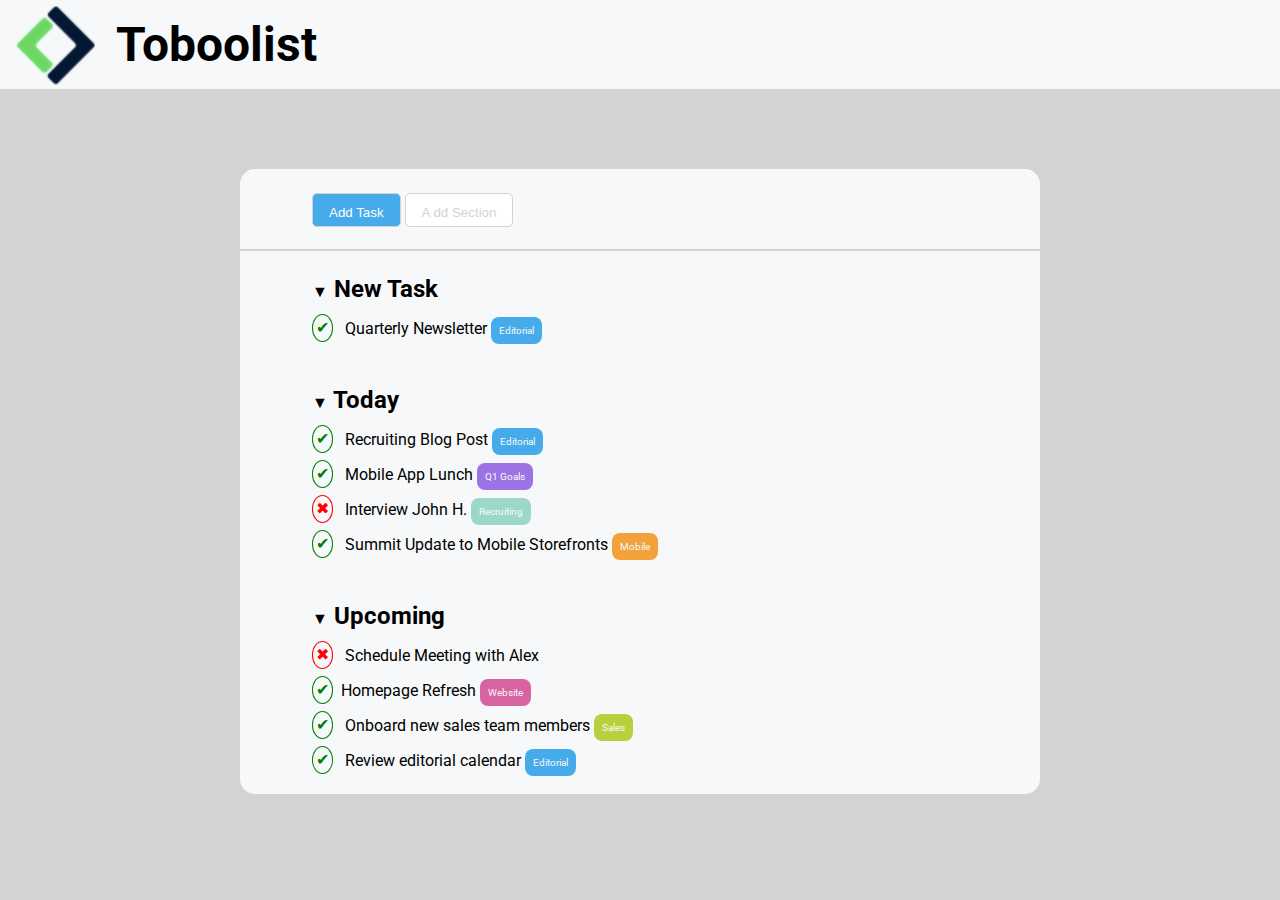
<file: index.html>
<!DOCTYPE html>
<html lang="en">
<head>
    <meta charset="UTF-8">
    <meta http-equiv="X-UA-Compatible" content="IE=edge">
    <meta name="viewport" content="width=device-width, initial-scale=1.0">
    <title>Toboolist</title>
    <link rel="stylesheet" href="css/style-sheet.css">
    <link href='https://fonts.googleapis.com/css?family=Roboto' rel='stylesheet'>
</head>

<body>
    <header>
        <img src="img/Logo.png" alt="Logo Boolean">
        <h1 id="main-title"> Toboolist</h1>
    </header>

    <main>

        <section id="taskbar"> <!--barra Add Task Add Section-->
            <div class="pageset">
                <button id="taskbutton"> Add Task</button>
                <button id="sectionbutton"> A dd Section</button>

            </div>
        </section>

        <section id="tasks"> <!--Task List-->

            <div class="pageset"> <!-- New Tasks-->
                <h2><span class="arrowsymbol">&#9660;</span> New Task</h2>
                <p><span class="symbols done">&#10004;</span> Quarterly Newsletter <span class="labels bluelabel">Editorial</span></p>

            </div>

            <div class="pageset"> <!-- Today Tasks-->
                <h2><span class="arrowsymbol">&#9660;</span> Today</h2>
                <p><span class="symbols done">&#10004;</span> Recruiting Blog Post <span class="labels bluelabel">Editorial</span></p>
                <p><span class="symbols done">&#10004;</span> Mobile App Lunch <span class="labels purplelabel">Q1 Goals</span></p>
                <p><span class="symbols undone">&#10006;</span> Interview John H. <span class="labels greenlabel">Recruiting</span></p>
                <p><span class="symbols done">&#10004;</span> Summit Update to Mobile Storefronts <span class="labels orangelabel">Mobile</span></p>

    

            </div>

            <div class="pageset"> <!-- Upcoming Tasks-->
                <h2><span class="arrowsymbol">&#9660;</span> Upcoming</h2>
                <p><span class="symbols undone">&#10006;</span> Schedule Meeting with Alex</p>
                <p><span class="symbols done">&#10004;</span >Homepage Refresh <span class="labels pinklabel">Website</span></p>
                <p><span class="symbols done">&#10004;</span> Onboard new sales team members <span class="labels lightgreenlabel">Sales</span></p>
                <p><span class="symbols done">&#10004;</span> Review editorial calendar <span class="labels bluelabel">Editorial</span></p>
            </div>
        </section>

    </main>

    
</body>

</html>
</file>
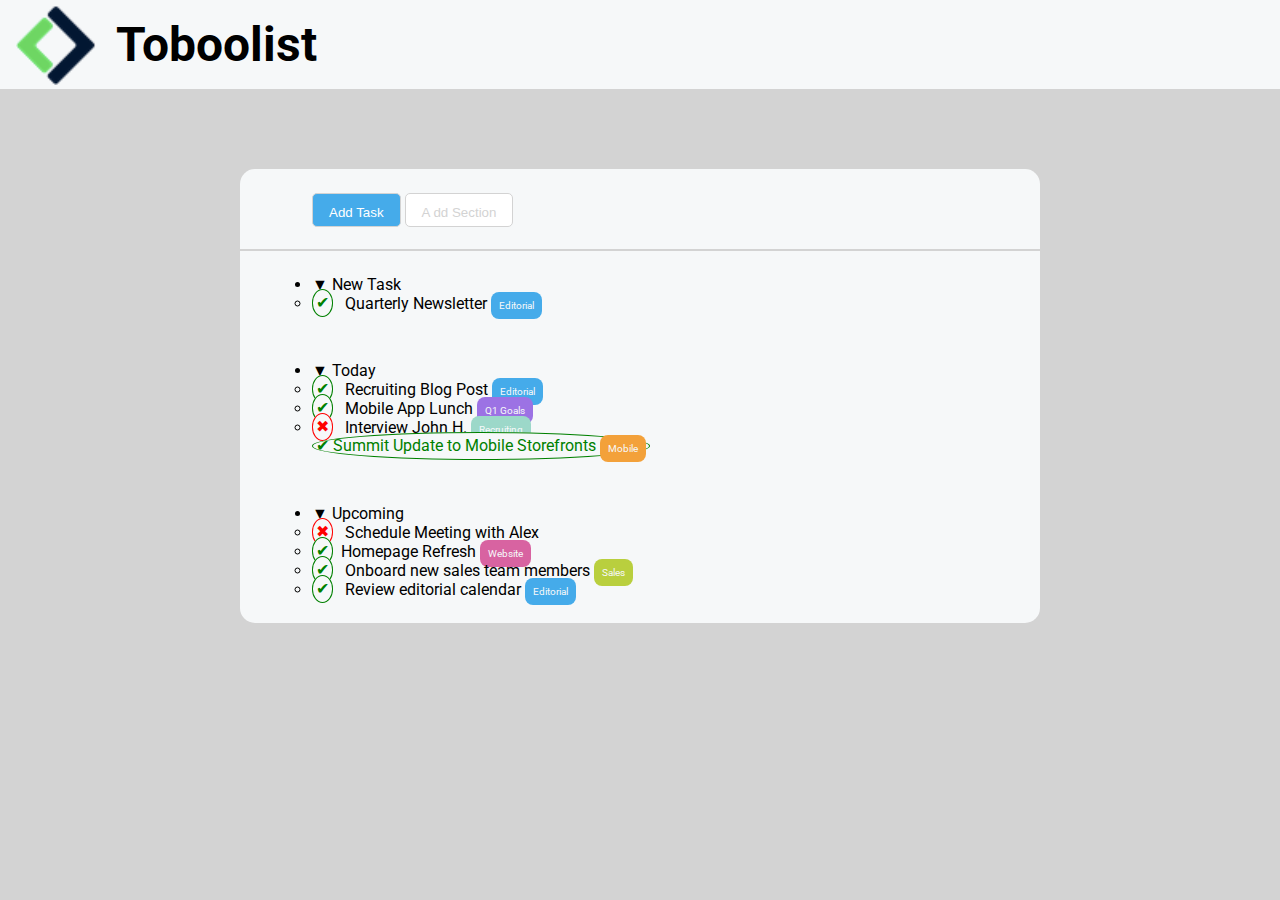
<file: index-2.html>
<!DOCTYPE html>
<html lang="en">
<head>
    <meta charset="UTF-8">
    <meta http-equiv="X-UA-Compatible" content="IE=edge">
    <meta name="viewport" content="width=device-width, initial-scale=1.0">
    <title>Toboolist</title>
    <link rel="stylesheet" href="css/style-sheet.css">
    <link href='https://fonts.googleapis.com/css?family=Roboto' rel='stylesheet'>
</head>

<body>
    <header>
        <img src="img/Logo.png" alt="Logo Boolean">
        <h1 id="main-title"> Toboolist</h1>
    </header>

    <main>

        <section id="taskbar"> <!--barra Add Task Add Section-->
            <div class="pageset">
                <button id="taskbutton"> Add Task</button>
                <button id="sectionbutton"> A dd Section</button>

            </div>
        </section>

        <section id="tasks"> <!--Task List-->

            <div class="pageset"> <!-- New Tasks-->
                <ul>
                    <li><span class="arrowsymbol">&#9660;</span> New Task
                        <ul>
                            <li> <span class="symbols done">&#10004;</span> Quarterly Newsletter <span class="labels bluelabel">Editorial</span></li>
                        </ul>
                    </li>
                </ul>
            </div>

            <div class="pageset"> <!-- Today Tasks-->
                <ul>
                    <li><span class="arrowsymbol">&#9660;</span> Today
                        <ul>
                            <li><span class="symbols done">&#10004;</span> Recruiting Blog Post <span class="labels bluelabel">Editorial</span></li>
                            <li><span class="symbols done">&#10004;</span> Mobile App Lunch <span class="labels purplelabel">Q1 Goals</span></li>
                            <li><span class="symbols undone">&#10006;</span> Interview John H. <span class="labels greenlabel">Recruiting</span></li>
                            <li<span class="symbols done">&#10004;</span> Summit Update to Mobile Storefronts <span class="labels orangelabel">Mobile</span></li>
                        </ul>
                    </li>
                </ul>
            </div>

            <div class="pageset"> <!-- Upcoming Tasks-->
                <ul>
                    <li><span class="arrowsymbol">&#9660;</span> Upcoming
                        <ul>
                            <li><span class="symbols undone">&#10006;</span> Schedule Meeting with Alex</li>
                            <li><span class="symbols done">&#10004;</span >Homepage Refresh <span class="labels pinklabel">Website</span></li>
                            <li><span class="symbols done">&#10004;</span> Onboard new sales team members <span class="labels lightgreenlabel">Sales</span></li>
                            <li><span class="symbols done">&#10004;</span> Review editorial calendar <span class="labels bluelabel">Editorial</span></li>
                        </ul>
                    
                    </li>
                </ul>           
            </div>
        </section>
    </main>

</body>

</html>
</file>
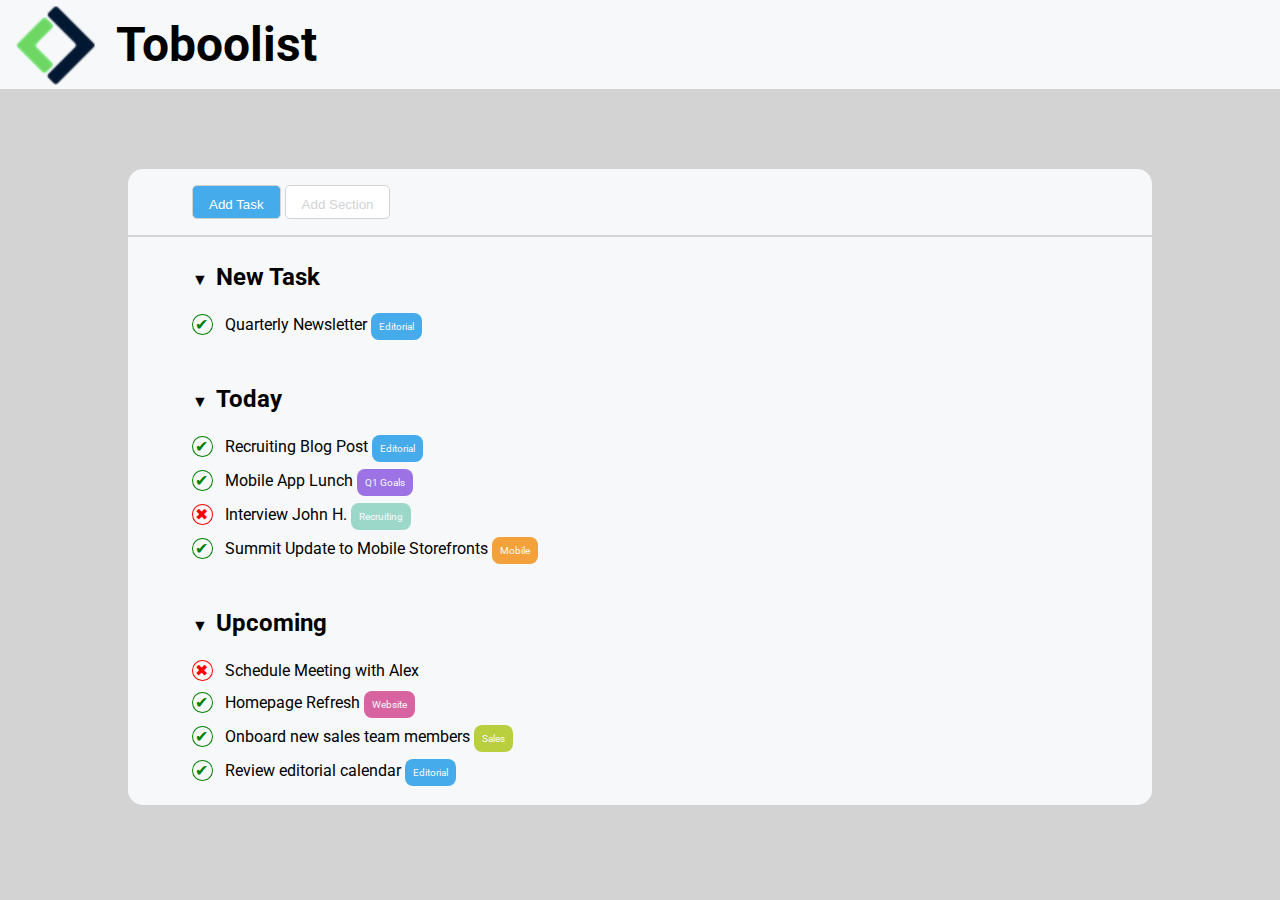
<file: 2version/index-2.html>
<!DOCTYPE html>
<html lang="en">
<head>
    <meta charset="UTF-8">
    <meta http-equiv="X-UA-Compatible" content="IE=edge">
    <meta name="viewport" content="width=device-width, initial-scale=1.0">
    <title>Toboolist</title>
    <link rel="stylesheet" href="style-sheet2.css">
    <link href='https://fonts.googleapis.com/css?family=Roboto' rel='stylesheet'>
</head>

<body>
    <header>
        <img src="img/Logo.png" alt="Logo Boolean">
        <h1 id="main-title"> Toboolist</h1>
    </header>

    <main>
        <section id="taskbar"> <!--barra Add Task Add Section-->
            <div class="pageset">
                <button id="taskbutton"> Add Task</button>
                <button id="sectionbutton"> Add Section</button>
            </div>
        </section>

        <section id="tasks"> <!--Task List-->

            <div class="pageset"> <!-- New Tasks-->
                <ul>
                    <li><span class="arrowsymbol">&#9660;</span><h2>New Task</h2>
                        <ul>
                            <li> <span class="symbols done">&#10004;</span> Quarterly Newsletter <span class="labels bluelabel">Editorial</span></li>
                        </ul>
                    </li>
                </ul>
            </div>

            <div class="pageset"> <!-- Today Tasks-->
                <ul>
                    <li><span class="arrowsymbol">&#9660;</span><h2>Today</h2>
                        <ul>
                            <li><span class="symbols done">&#10004;</span> Recruiting Blog Post <span class="labels bluelabel">Editorial</span></li>
                            <li><span class="symbols done">&#10004;</span> Mobile App Lunch <span class="labels purplelabel">Q1 Goals</span></li>
                            <li><span class="symbols undone">&#10006;</span> Interview John H. <span class="labels greenlabel">Recruiting</span></li>
                            <li><span class="symbols done">&#10004;</span> Summit Update to Mobile Storefronts <span class="labels orangelabel">Mobile</span></li>
                        </ul>
                    </li>
                </ul>
            </div>

            <div class="pageset"> <!-- Upcoming Tasks-->
                <ul>
                    <li><span class="arrowsymbol">&#9660;</span><h2>Upcoming</h2> 
                        <ul>
                            <li><span class="symbols undone">&#10006;</span> Schedule Meeting with Alex</li>
                            <li><span class="symbols done">&#10004;</span> Homepage Refresh <span class="labels pinklabel">Website</span></li>
                            <li><span class="symbols done">&#10004;</span> Onboard new sales team members <span class="labels lightgreenlabel">Sales</span></li>
                            <li><span class="symbols done">&#10004;</span> Review editorial calendar <span class="labels bluelabel">Editorial</span></li>
                        </ul>
                    </li>
                </ul>           
            </div>
        </section>
    </main>

</body>

</html>
</file>
<file: css/style-sheet.css>
/* RESET */

* {
    padding: 0;
    margin: 0;
    box-sizing: border-box;
}


body {
    background-color: lightgrey;
    font-family:'Roboto';
}

header {
    background-color: #F6F8F9;
}

header img {
    height: 5rem;
    margin-left: 1rem
}

header h1 {
    font-size: 3rem;
    font-weight: bold;
    display: inline-block;
    padding: 1rem;
    vertical-align: text-bottom;
}

main {
    margin-top: 2rem;
    margin-left: 15rem;
    margin-right: 15rem;
}

section {
    background-color: #F6F8F9;
}

#taskbar {
    height: 5rem;
    margin-top: 5rem;
    margin-bottom: 0.1rem;
    border-radius: 15px 15px 0px 0px;
}

#tasks {
    height: 100%;
    border-radius: 0 0 15px 15px;
}

.pageset {
    margin-left: 3rem;
    vertical-align: middle;
    padding: 1.5rem;
}

button {
    border: 1px solid lightgray;
    height: 2rem;
    padding: 1rem;
    border-radius: 5px 5px;
    line-height: 50%;
}

#taskbutton {
    background-color: #45abea;
    color: white;
}

#sectionbutton {
    background-color: white;
    color: lightgray;
}

.labels {
    padding: 0.5rem;
    border-radius: 0.5rem;
    font-size: 0.6rem;
    color: #F6F8F9;

}

p {
    margin-top: 1rem;
}


/* Done-Undone Symbols */

.done {
    color: green;
    border: 1px solid green;
}

.undone {
    color: red;
    border: 1px solid red;
}

.symbols {
    background-color: #F6F8F9;  
    font-size: 1rem;
    padding: 0.2rem;
    margin-right: 0.5rem;
    border-radius: 100%;
}

.arrowsymbol {
    font-size: 1rem;
}



/* label colors */
.bluelabel {
    background-color: #45abea;
}

.purplelabel {
    background-color: #9c72e4;
}

.greenlabel {
    background-color: #9CD8C9;
}
.orangelabel {
    background-color: #F3A13A;
}
.pinklabel {
    background-color: #D863A1;
}

.lightgreenlabel {
    background-color: #B9CF3E;
}
</file>
<file: 2version/style-sheet2.css>
/* RESET */

* {
    padding: 0;
    margin: 0;
    box-sizing: border-box;
}


body {
    background-color: lightgrey;
    font-family:'Roboto';
}

header {
    background-color: #F6F8F9;
}

header img {
    height: 5rem;
    margin-left: 1rem;
    vertical-align: middle;
    
}

header h1 {
    font-size: 3rem;
    font-weight: bold;
    display: inline-block;
    padding: 1rem;
    vertical-align: middle;
}

main {
    margin: 0 auto;
    width: 80%;
    margin-top: 2rem;
}

section {
    background-color: #F6F8F9;

}

#taskbar {
    margin-top: 5rem;
    margin-bottom: 0.1rem;
    border-radius: 15px 15px 0px 0px;
}

#tasks {
    height: 100%;
    border-radius: 0 0 15px 15px;
}

.pageset {
    padding-top: 1rem;
    padding-bottom: 1rem;
    padding-left: 4rem;
    padding-right: 4rem;
}

button {
    border: 1px solid lightgray;
    height: 2rem;
    padding: 1rem;
    border-radius: 5px 5px;
    line-height: 50%;
    vertical-align: middle;
}

#taskbutton {
    background-color: #45abea;
    color: white;
}

#sectionbutton {
    background-color: white;
    color: lightgray;
}

.labels {
    padding: 0.5rem;
    border-radius: 0.5rem;
    font-size: 0.6rem;
    color: #F6F8F9;

}

h2 {
    display: inline-block;
    margin-left: 0.5rem;
    padding-top: 0.5rem;
    padding-bottom: 1rem;
}

ul {
    list-style-type: none;
  }

  li {
    line-height: 2rem;
  }

/* Done-Undone Symbols */

.done {
    color: green;
    border: 1px solid green;
}

.undone {
    color: red;
    border: 1px solid red;
}

.symbols {
    margin-right: 0.5rem;
    border-radius: 50%;
    padding-left: 0.15rem;
    padding-right: 0.2rem;

}

.arrowsymbol {
    font-size: 1rem;
}



/* label colors */
.bluelabel {
    background-color: #45abea;
}

.purplelabel {
    background-color: #9c72e4;
}

.greenlabel {
    background-color: #9CD8C9;
}
.orangelabel {
    background-color: #F3A13A;
}
.pinklabel {
    background-color: #D863A1;
}

.lightgreenlabel {
    background-color: #B9CF3E;
}
</file>
